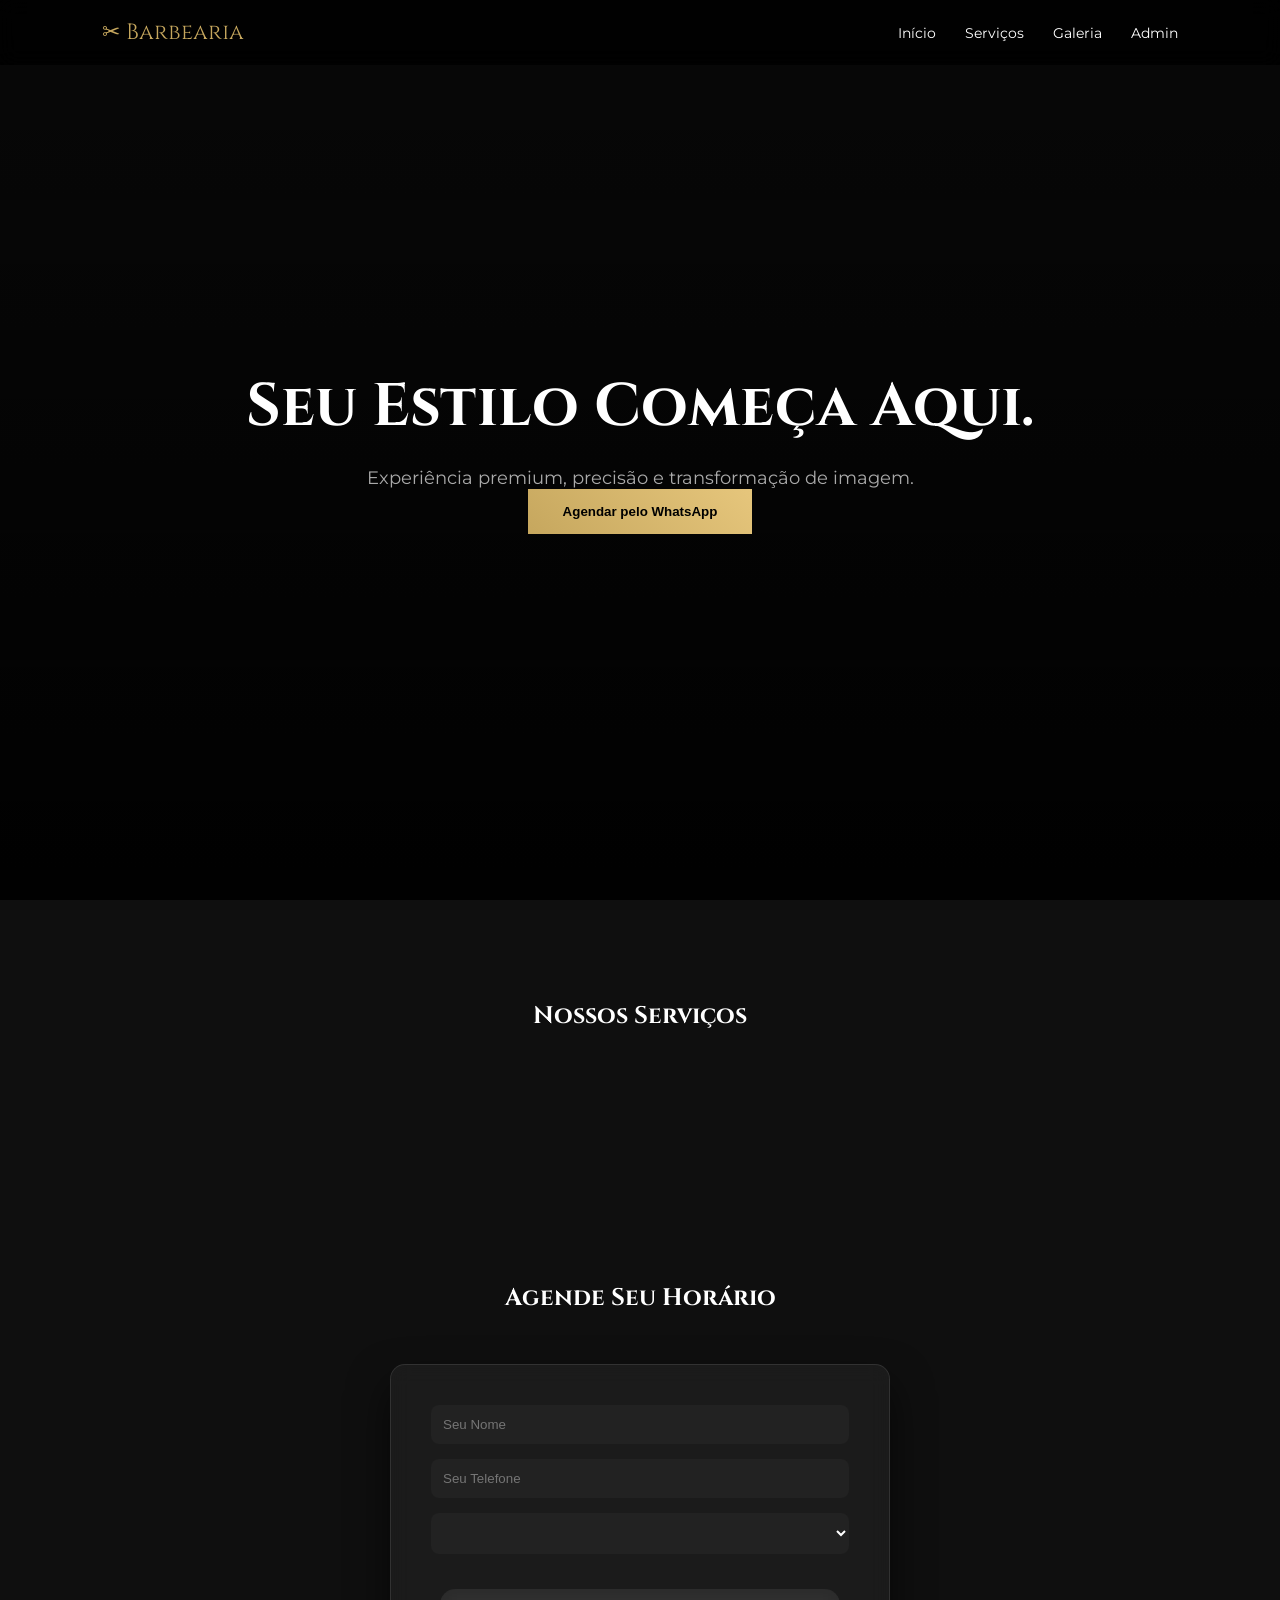
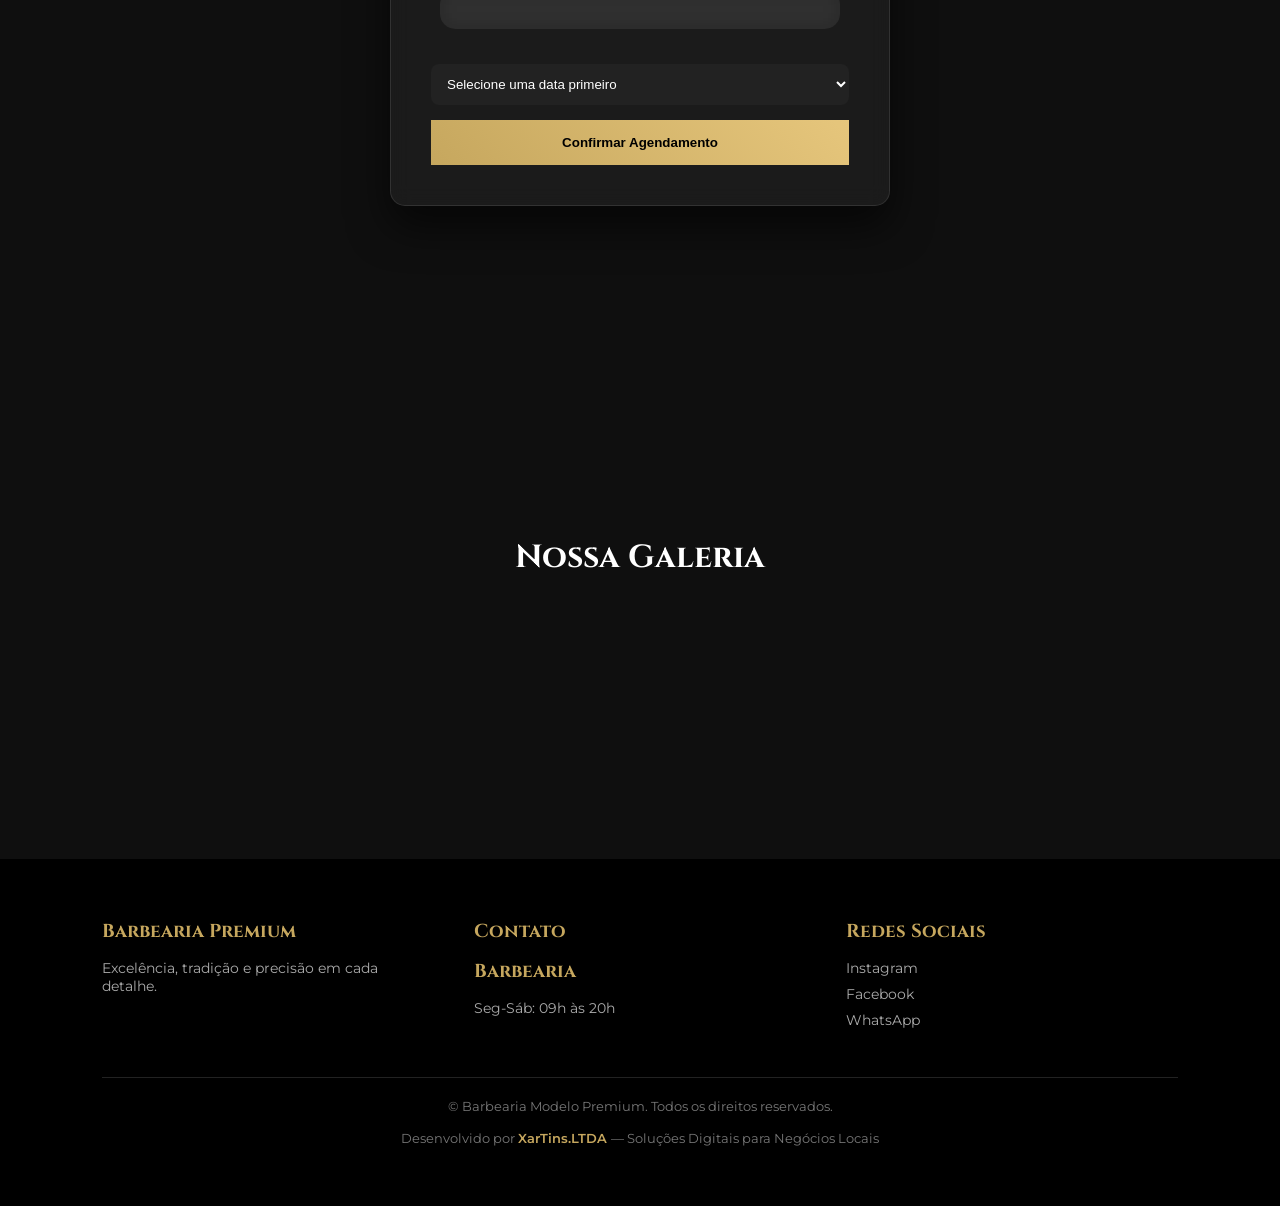
<file: index.html>
<!DOCTYPE html>
<html lang="pt-BR">
<head>
    <meta charset="UTF-8">
    <meta name="viewport" content="width=device-width, initial-scale=1.0">

    <meta name="description" content="Barbearia no Bairro X especializada em cortes modernos, barba e atendimento premium. Agende pelo WhatsApp.">
    <meta name="keywords" content="barbearia Bairro X, corte masculino Bairro X, barbeiro Bairro X">
    <meta name="author" content="Desenvolvido por XarTins.LTDA">

    <link href="https://fonts.googleapis.com/css2?family=Cinzel:wght@500;700&family=Montserrat:wght@300;400;600&display=swap" rel="stylesheet">
    <link rel="stylesheet" href="./site/styles/style.css">
</head>
<body>
<header>
    <div class="logo" id="nomeBarbearia">✂ Barbearia</div>
    <nav>
    <a href="#">Início</a>
    <a href="#servicos">Serviços</a>
    <a href="#galeria">Galeria</a>
        <a href="./login.html">Admin</a>
    </nav>
</header>

<section class="hero">
        <div class="hero-content">
        <h1>Seu Estilo Começa Aqui.</h1>
        <p>Experiência premium, precisão e transformação de imagem.</p>
        <button class="btn btn-gold" onclick="agendar()">Agendar pelo WhatsApp</button>
    </div>
</section>

<section id="servicos">
    <h2 style="text-align:center;font-family:'Cinzel';">Nossos Serviços</h2>
    <div class="services" id="servicesContainer"></div>
</section>

<!-- ================= AGENDAMENTO ================= -->

<section id="agendamento">
  <h2 style="text-align:center;font-family:'Cinzel';">Agende Seu Horário</h2>

  <div class="agendamento-box">

    <input type="text" id="clienteNome" placeholder="Seu Nome">
    <input type="text" id="clienteTelefone" placeholder="Seu Telefone">

    <select id="servicoSelect"></select>

    <div id="calendario"></div>
    <input type="hidden" id="dataSelect">

    <select id="horarioSelect">
      <option value="">Selecione uma data primeiro</option>
    </select>

    <button class="btn btn-gold" onclick="confirmarAgendamento()">
      Confirmar Agendamento
    </button>

  </div>
</section>

<!-- GALERIA -->
<section id="galeria">
    <h2 style="text-align:center;font-family:'Cinzel';">Nossa Galeria</h2>
        <div class="gallery"></div>
</section>

<!-- ================= ADMIN ================= -->

<section class="admin" id="admin">
    <h2 style="font-family:'Cinzel';margin-bottom:30px;">Painel Administrativo</h2>

    <div id="loginArea">
        <input type="password" id="adminSenha" placeholder="Digite a senha de administrador">
        <button class="btn btn-gold" onclick="loginAdmin()">Entrar</button>
    </div>

    <div id="adminArea" style="display:none;">
        <h3 style="margin:30px 0 15px;">Adicionar / Editar Serviço</h3>

        <input type="text" id="serviceName" placeholder="Nome do Serviço">
        <input type="text" id="serviceDesc" placeholder="Descrição">
        <input type="text" id="servicePrice" placeholder="Preço (Ex: R$60)">
        <button class="btn btn-gold" onclick="salvarServico()">Salvar Serviço</button>

        <h2>Horários Disponíveis</h2>
        <div style="display:flex;gap:10px;margin-bottom:10px;">
            <input type="time" id="novoHorario">
            <button class="btn" onclick="adicionarHorario()">Adicionar</button>
        </div>
        <div id="listaHorarios"></div>
        <h2 style="margin-top:40px;">Bloquear Dia</h2>

        <div style="display:flex;gap:10px;margin-bottom:10px;">
            <input type="date" id="diaBloqueado">
            <button class="btn" onclick="bloquearDia()">Bloquear</button>
        </div>

        <!-- ================= BARBEIRO ================= -->
<section id="barbeiro" style="display:none;">
  <div style="text-align:center;padding:40px;background:rgba(255,255,255,0.05);border-radius:15px;margin:20px 0;max-width:600px;margin-left:auto;margin-right:auto;">
    <button class="btn btn-gold" onclick="barberLogin()" style="margin-bottom:20px;">🔐 Login Barbeiro</button>
    <p style="color:var(--gray);">Faça login para ver seus agendamentos</p>
  </div>
  <div id="barbeiroContent" style="display:none;">
    <h2 style="text-align:center;font-family:'Cinzel';">Agendamentos do Barbeiro</h2>
    <button class="btn" onclick="barberLogout()" style="margin-bottom:20px;">Sair</button>
    <div style="max-width:600px;margin:50px auto;">
      <table id="barbeiroTable" style="width:100%;border-collapse:collapse;">
        <thead>
          <tr style="background:#111;color:#fff;">
            <th>Data</th>
            <th>Horário</th>
            <th>Cliente</th>
            <th>Telefone</th>
            <th>Serviço</th>
          </tr>
        </thead>
        <tbody></tbody>
      </table>
    </div>
  </div>
</section>

<div id="listaDiasBloqueados"></div>
        <h2 style="margin-top:40px;">Agendamentos</h2>
        <div id="appointmentsTable"></div>
    <div class="admin-list" id="adminList"></div>
    </div>
</section>

<!-- FOOTER -->
<footer>
    <div class="footer-container">
    <div>
        <h3>Barbearia Premium</h3>
        <p>Excelência, tradição e precisão em cada detalhe.</p>
    </div>
    <div>
        <h3>Contato</h3>
        <h3 id="footerNome">Barbearia</h3>
        <p id="footerEndereco"></p>
        <p id="footerTelefone"></p>
        <p>Seg-Sáb: 09h às 20h</p>
    </div>
    <div>
        <h3>Redes Sociais</h3>
        <a id="linkInstagram" href="#">Instagram</a>
        <a id="linkFacebook" href="#">Facebook</a>
        <a id="linkWhatsApp" href="#">WhatsApp</a>
    </div>
</div>

    <div class="footer-bottom">
        © <span id="ano"></span> Barbearia Modelo Premium. Todos os direitos reservados.
            <br><br>        
            Desenvolvido por 
        <a href="http://xartinsltda.com.br/" target="_blank" style="color: var(--gold); text-decoration: none; font-weight: 600;">
            XarTins.LTDA
        </a> — Soluções Digitais para Negócios Locais
    </div>
</footer>

<script type="module" src="./site/scripts/script.js"></script>
</body>
</html>
</file>
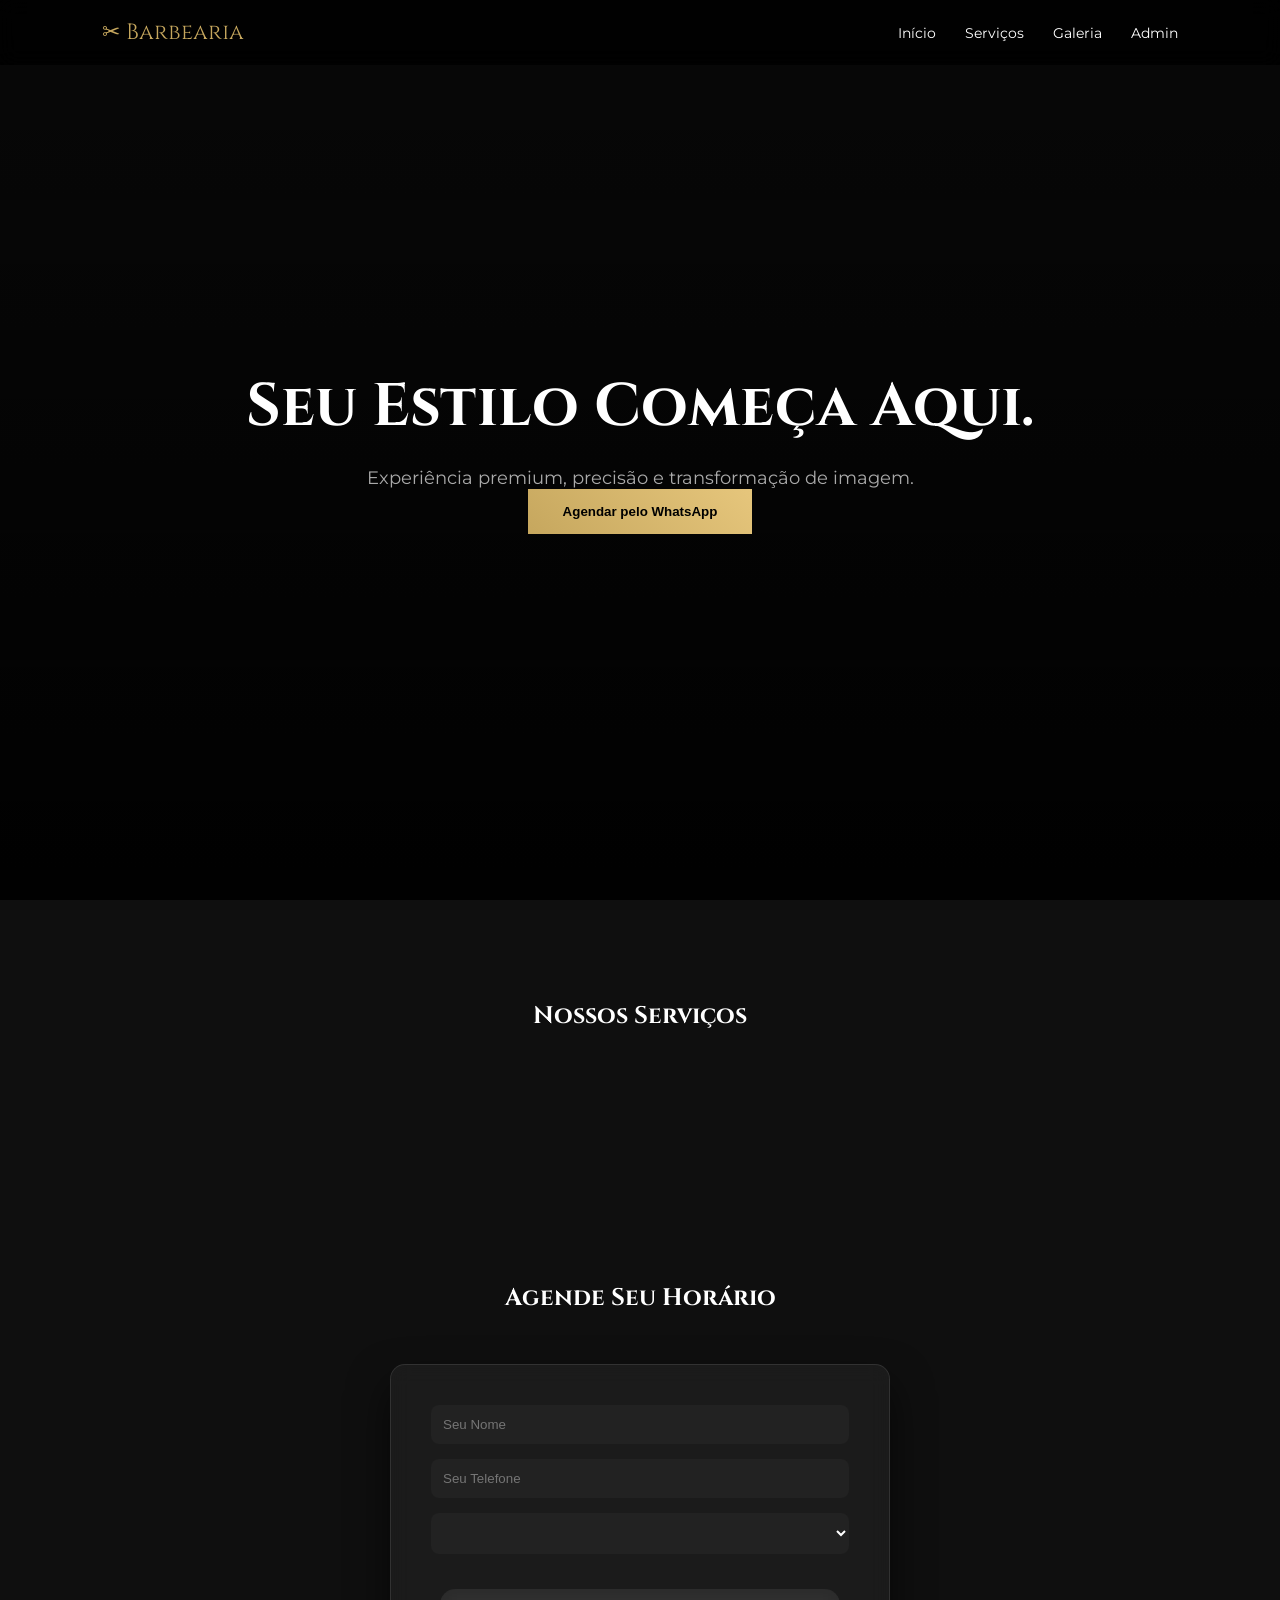
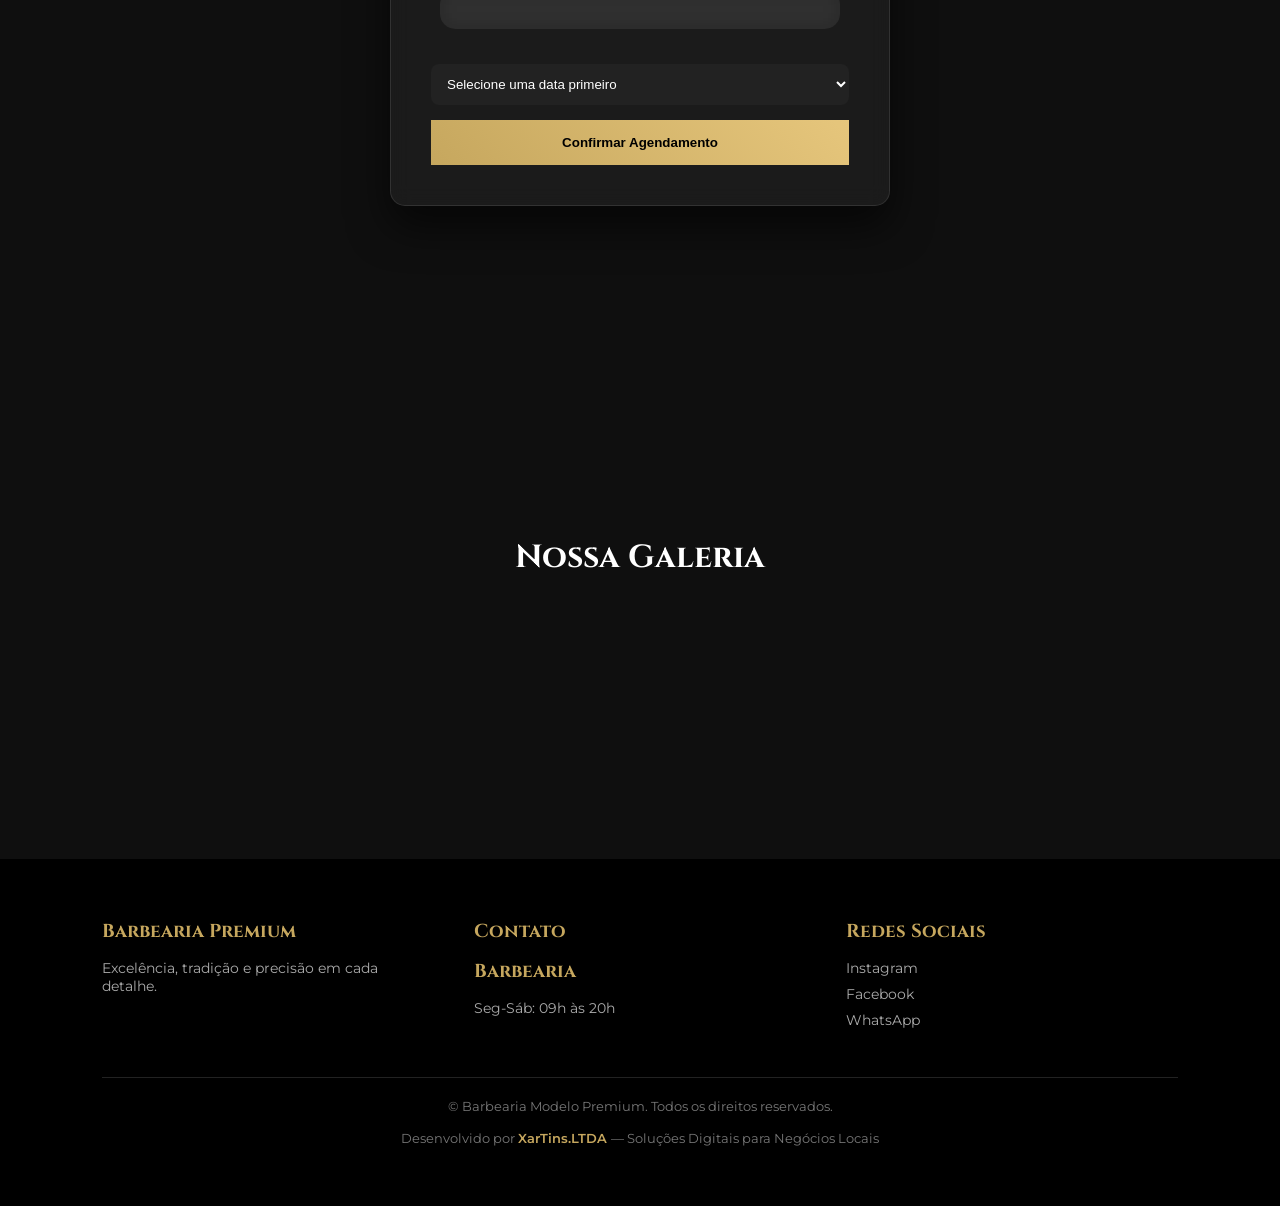
<file: site/index.html>
<!DOCTYPE html>
<html lang="pt-BR">
<head>
    <meta charset="UTF-8">
    <meta name="viewport" content="width=device-width, initial-scale=1.0">

    <meta name="description" content="Barbearia no Bairro X especializada em cortes modernos, barba e atendimento premium. Agende pelo WhatsApp.">
    <meta name="keywords" content="barbearia Bairro X, corte masculino Bairro X, barbeiro Bairro X">
    <meta name="author" content="Desenvolvido por XarTins.LTDA">

    <link href="https://fonts.googleapis.com/css2?family=Cinzel:wght@500;700&family=Montserrat:wght@300;400;600&display=swap" rel="stylesheet">
    <link rel="stylesheet" href="./styles/style.css">
</head>
<body>
<header>
    <div class="logo" id="nomeBarbearia">✂ Barbearia</div>
    <nav>
    <a href="#">Início</a>
    <a href="#servicos">Serviços</a>
    <a href="#galeria">Galeria</a>
    <a href="../admin/index.html" target="_blank">Admin</a>
    </nav>
</header>

<section class="hero">
        <div class="hero-content">
        <h1>Seu Estilo Começa Aqui.</h1>
        <p>Experiência premium, precisão e transformação de imagem.</p>
        <button class="btn btn-gold" onclick="agendar()">Agendar pelo WhatsApp</button>
    </div>
</section>

<section id="servicos">
    <h2 style="text-align:center;font-family:'Cinzel';">Nossos Serviços</h2>
    <div class="services" id="servicesContainer"></div>
</section>

<!-- ================= AGENDAMENTO ================= -->

<section id="agendamento">
  <h2 style="text-align:center;font-family:'Cinzel';">Agende Seu Horário</h2>

  <div class="agendamento-box">

    <input type="text" id="clienteNome" placeholder="Seu Nome">
    <input type="text" id="clienteTelefone" placeholder="Seu Telefone">

    <select id="servicoSelect"></select>

    <div id="calendario"></div>
    <input type="hidden" id="dataSelect">

    <select id="horarioSelect">
      <option value="">Selecione uma data primeiro</option>
    </select>

    <button class="btn btn-gold" onclick="confirmarAgendamento()">
      Confirmar Agendamento
    </button>

  </div>
</section>

<!-- GALERIA -->
<section id="galeria">
    <h2 style="text-align:center;font-family:'Cinzel';">Nossa Galeria</h2>
        <div class="gallery"></div>
</section>

<!-- ================= ADMIN ================= -->

<section class="admin" id="admin">
    <h2 style="font-family:'Cinzel';margin-bottom:30px;">Painel Administrativo</h2>

    <div id="loginArea">
        <input type="password" id="adminSenha" placeholder="Digite a senha de administrador">
        <button class="btn btn-gold" onclick="loginAdmin()">Entrar</button>
    </div>

    <div id="adminArea" style="display:none;">
        <h3 style="margin:30px 0 15px;">Adicionar / Editar Serviço</h3>

        <input type="text" id="serviceName" placeholder="Nome do Serviço">
        <input type="text" id="serviceDesc" placeholder="Descrição">
        <input type="text" id="servicePrice" placeholder="Preço (Ex: R$60)">
        <button class="btn btn-gold" onclick="salvarServico()">Salvar Serviço</button>

        <h2>Horários Disponíveis</h2>
        <div style="display:flex;gap:10px;margin-bottom:10px;">
            <input type="time" id="novoHorario">
            <button class="btn" onclick="adicionarHorario()">Adicionar</button>
        </div>
        <div id="listaHorarios"></div>
        <h2 style="margin-top:40px;">Bloquear Dia</h2>

        <div style="display:flex;gap:10px;margin-bottom:10px;">
            <input type="date" id="diaBloqueado">
            <button class="btn" onclick="bloquearDia()">Bloquear</button>
        </div>

        <!-- ================= BARBEIRO ================= -->
<section id="barbeiro">
  <h2 style="text-align:center;font-family:'Cinzel';">Agendamentos do Barbeiro</h2>
  <div style="max-width:600px;margin:50px auto;">
    <table id="barbeiroTable" style="width:100%;border-collapse:collapse;">
      <thead>
        <tr style="background:#111;color:#fff;">
          <th>Data</th>
          <th>Horário</th>
          <th>Cliente</th>
          <th>Telefone</th>
          <th>Serviço</th>
        </tr>
      </thead>
      <tbody></tbody>
    </table>
  </div>
</section>

<div id="listaDiasBloqueados"></div>
        <h2 style="margin-top:40px;">Agendamentos</h2>
        <div id="appointmentsTable"></div>
    <div class="admin-list" id="adminList"></div>
    </div>
</section>

<!-- FOOTER -->
<footer>
    <div class="footer-container">
    <div>
        <h3>Barbearia Premium</h3>
        <p>Excelência, tradição e precisão em cada detalhe.</p>
    </div>
    <div>
        <h3>Contato</h3>
        <h3 id="footerNome">Barbearia</h3>
        <p id="footerEndereco"></p>
        <p id="footerTelefone"></p>
        <p>Seg-Sáb: 09h às 20h</p>
    </div>
    <div>
        <h3>Redes Sociais</h3>
        <a id="linkInstagram" href="#">Instagram</a>
        <a id="linkFacebook" href="#">Facebook</a>
        <a id="linkWhatsApp" href="#">WhatsApp</a>
    </div>
</div>

    <div class="footer-bottom">
        © <span id="ano"></span> Barbearia Modelo Premium. Todos os direitos reservados.
            <br><br>        
            Desenvolvido por 
        <a href="http://xartinsltda.com.br/" target="_blank" style="color: var(--gold); text-decoration: none; font-weight: 600;">
            XarTins.LTDA
        </a> — Soluções Digitais para Negócios Locais
    </div>
</footer>

<script type="module" src="./scripts/script.js"></script>
</body>
</html>
</file>
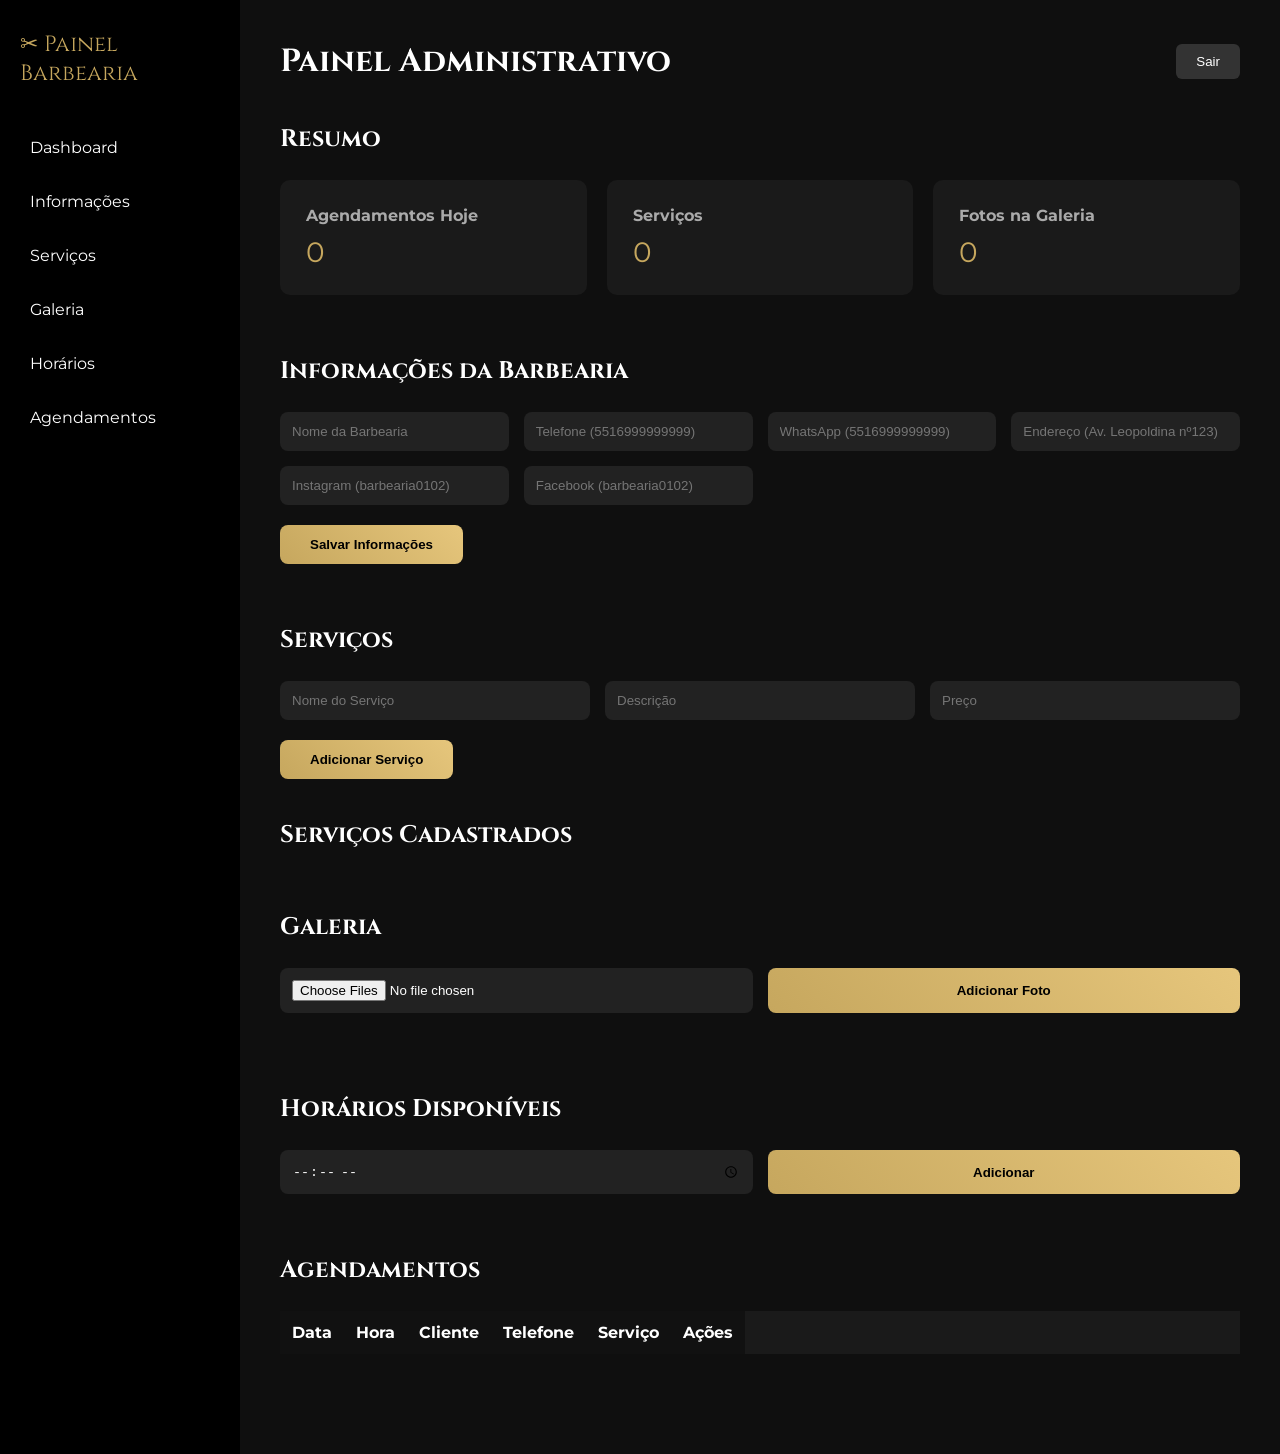
<file: admin.html>
<!DOCTYPE html>
<html lang="pt-BR">

<head>

<meta charset="UTF-8">
<meta name="viewport" content="width=device-width, initial-scale=1.0">

<title>Painel da Barbearia</title>

<link href="https://fonts.googleapis.com/css2?family=Cinzel:wght@500;700&family=Montserrat:wght@300;400;600&display=swap" rel="stylesheet">

<link rel="stylesheet" href="./admin/styles/style.css">

</head>

<body>

<div class="admin-container">

<!-- SIDEBAR -->

<aside class="sidebar">

<div class="logo">
✂ Painel Barbearia
</div>

<nav>

<a href="#dashboard">Dashboard</a>
<a href="#info">Informações</a>
<a href="#servicos">Serviços</a>
<a href="#galeria">Galeria</a>
<a href="#horarios">Horários</a>
<a href="#agendamentos">Agendamentos</a>

</nav>

</aside>

<!-- MAIN -->

<main class="main">

<header class="topbar">

<h1>Painel Administrativo</h1>

<button class="btn" id="logout">Sair</button>

</header>


<!-- DASHBOARD -->

<section id="dashboard">

<h2>Resumo</h2>

<div class="cards">

<div class="card">
<h3>Agendamentos Hoje</h3>
<p id="agHoje">0</p>
</div>

<div class="card">
<h3>Serviços</h3>
<p id="totalServicos">0</p>
</div>

<div class="card">
<h3>Fotos na Galeria</h3>
<p id="totalFotos">0</p>
</div>

</div>

</section>


<!-- INFORMAÇÕES -->

<section id="info">

<h2>Informações da Barbearia</h2>

<div class="form-grid">

<input id="nome" placeholder="Nome da Barbearia">

<input id="telefone" placeholder="Telefone (5516999999999)">

<input id="whatsapp" placeholder="WhatsApp (5516999999999)">

<input id="endereco" placeholder="Endereço (Av. Leopoldina nº123)">

<input id="instagram" placeholder="Instagram (barbearia0102)">

<input id="facebook" placeholder="Facebook (barbearia0102)">

</div>

<button class="btn-gold" id="salvarInfo">Salvar Informações</button>

</section>


<!-- SERVIÇOS -->

<section id="servicos">

<h2>Serviços</h2>

<div class="form-grid">

<input id="servicoNome" placeholder="Nome do Serviço">
<input id="servicoDesc" placeholder="Descrição">
<input id="servicoPreco" placeholder="Preço">

</div>

<button class="btn-gold" id="addServico">Adicionar Serviço</button>

<section class="admin-servicos">

<h2>Serviços Cadastrados</h2>

<div id="listaServicos"></div>

</section>

</section>


<!-- GALERIA -->

<section id="galeria">

<h2>Galeria</h2>

<div class="form-grid">

<input type="file" id="inputFoto" multiple>

<button class="btn-gold">Adicionar Foto</button>

</div>

<div class="gallery-admin"></div>

</section>


<!-- HORÁRIOS -->

<section id="horarios">

<h2>Horários Disponíveis</h2>

<div class="form-grid">

<input type="time">

<button class="btn-gold">Adicionar</button>

</div>

<div class="list"></div>

</section>


<!-- AGENDAMENTOS -->

<section id="agendamentos">

<h2>Agendamentos</h2>

<table>

<thead>

<tr>
<th>Data</th>
<th>Hora</th>
<th>Cliente</th>
<th>Telefone</th>
<th>Serviço</th>
<th>Ações</th>
</tr>

</thead>

<tbody>

</tbody>

</table>

</section>


</main>

</div>

<script type="module" src="./admin/scripts/admin_script.js"></script>
</body>

</html>
</file>
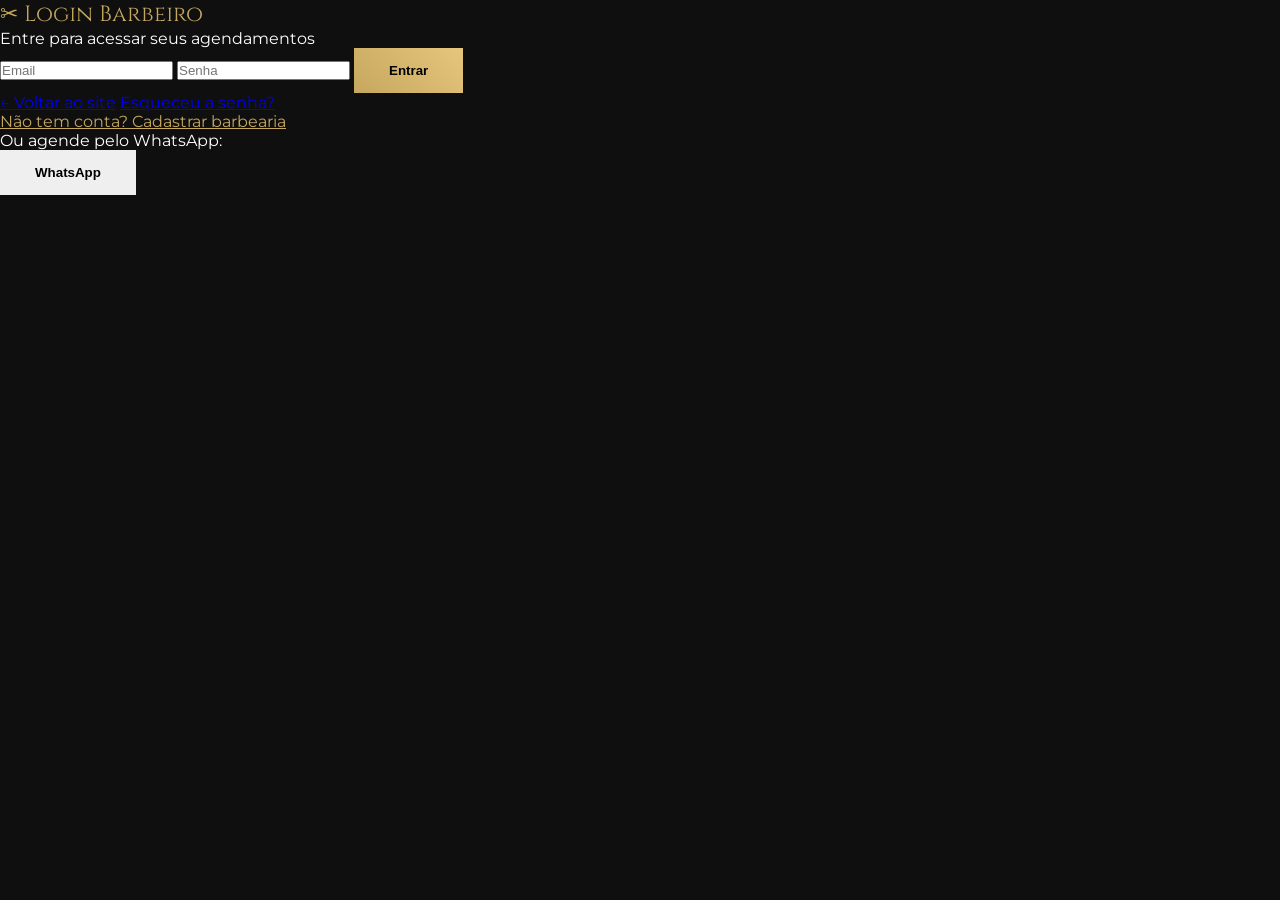
<file: login.html>
<!DOCTYPE html>
<html lang="pt-BR">
<head>
    <meta charset="UTF-8">
    <meta name="viewport" content="width=device-width, initial-scale=1.0">
    <title>Login Barbeiro - Barbearia Premium</title>
    <link href="https://fonts.googleapis.com/css2?family=Cinzel:wght@500;700&family=Montserrat:wght@300;400;600&display=swap" rel="stylesheet">
    <link rel="stylesheet" href="./site/styles/style.css">
</head>
<body>
    <div class="login-container">
        <div class="login-box">
            <div class="logo">✂ Login Barbeiro</div>
            <p>Entre para acessar seus agendamentos</p>
            
            <form id="loginForm">
                <input type="email" id="email" placeholder="Email" required>
                <input type="password" id="password" placeholder="Senha" required>
                <button type="submit" class="btn btn-gold">Entrar</button>
            </form>
            
            <div class="login-links">
                <a href="index.html">← Voltar ao site</a>
                <a href="#" onclick="forgotPassword()">Esqueceu a senha?</a>
                <br><a href="register.html" style="color: var(--gold);">Não tem conta? Cadastrar barbearia</a>
            </div>
            
            <div class="whatsapp-fallback">
                <p>Ou agende pelo WhatsApp:</p>
                <button class="btn" onclick="openWhatsApp()">WhatsApp</button>
            </div>
            
            <div id="loginMessage"></div>
        </div>
    </div>

    <script type="module" src="./site/scripts/login.js"></script>
</body>
</html>
</file>
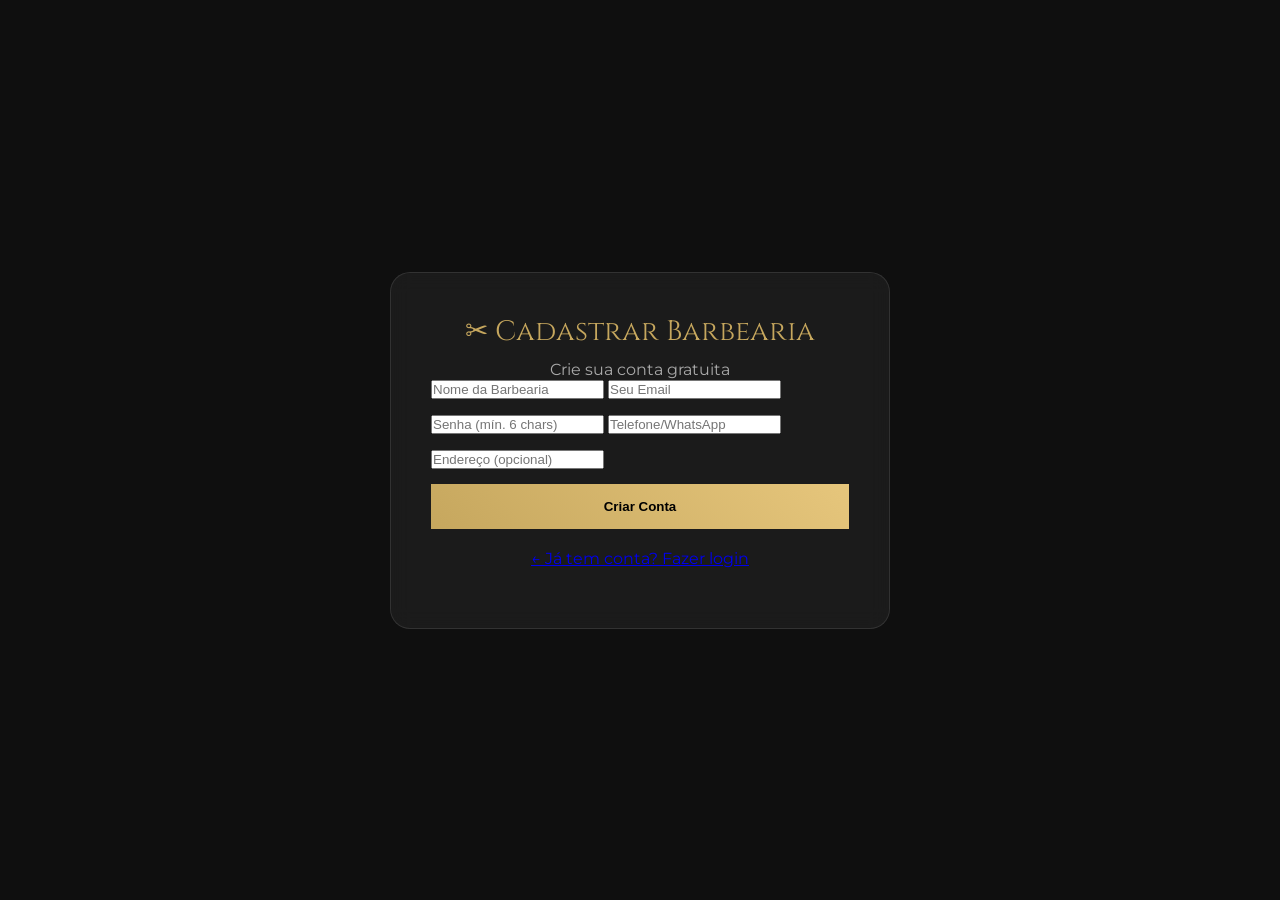
<file: register.html>
<!DOCTYPE html>
<html lang="pt-BR">
<head>
    <meta charset="UTF-8">
    <meta name="viewport" content="width=device-width, initial-scale=1.0">
    <title>Cadastrar Barbearia</title>
    <link href="https://fonts.googleapis.com/css2?family=Cinzel:wght@500;700&family=Montserrat:wght@300;400;600&display=swap" rel="stylesheet">
    <link rel="stylesheet" href="./site/styles/style.css">
    <style>
        .register-container { min-height: 100vh; display: flex; align-items: center; justify-content: center; }
        .register-box { background: rgba(255,255,255,0.05); backdrop-filter: blur(10px); border: 1px solid rgba(255,255,255,0.1); border-radius: 20px; padding: 40px; max-width: 500px; width: 90%; }
        .register-box input { margin-bottom: 15px; }
        .switch-link { text-align: center; margin: 20px 0; color: var(--gold); }
    </style>
</head>
<body>
    <div class="register-container">
        <div class="register-box">
            <div class="logo" style="font-family: 'Cinzel'; font-size: 28px; text-align: center; margin-bottom: 10px;">✂ Cadastrar Barbearia</div>
            <p style="text-align: center; color: var(--gray);">Crie sua conta gratuita</p>
            
            <form id="registerForm">
                <input type="text" id="barbeariaNome" placeholder="Nome da Barbearia" required>
                <input type="email" id="email" placeholder="Seu Email" required>
                <input type="password" id="password" placeholder="Senha (mín. 6 chars)" required>
                <input type="tel" id="telefone" placeholder="Telefone/WhatsApp">
                <input type="text" id="endereco" placeholder="Endereço (opcional)">
                
                <button type="submit" class="btn btn-gold" style="width: 100%; padding: 15px;">Criar Conta</button>
            </form>
            
            <div id="registerMessage"></div>
            
            <div class="switch-link">
                <a href="login.html">← Já tem conta? Fazer login</a>
            </div>
        </div>
    </div>

    <script type="module" src="./site/scripts/register.js"></script>
</body>
</html>
</file>
<file: site/styles/style.css>
/* ==================== CONFIG ==================== */

:root{
--bg:#0f0f0f;
--bg2:#1a1a1a;
--gold:#C6A75E;
--gold-light:#e6c67c;
--white:#fff;
--gray:#aaa;
}

*{margin:0;padding:0;box-sizing:border-box;scroll-behavior:smooth;}

body{
font-family:'Montserrat',sans-serif;
background:var(--bg);
color:var(--white);
}

/* ==================== HEADER ==================== */

header{
position:fixed;
width:100%;
top:0;
padding:18px 8%;
display:flex;
justify-content:space-between;
align-items:center;
background:rgba(0,0,0,.85);
backdrop-filter:blur(10px);
z-index:1000;
}

.logo{
font-family:'Cinzel';
color:var(--gold);
font-size:22px;
}

nav a{
color:white;
margin-left:25px;
text-decoration:none;
font-size:14px;
}

nav a:hover{color:var(--gold);}

/* ==================== HERO ==================== */

.hero{
height:100vh;
background:url('https://images.unsplash.com/photo-1621605815971-fbc98d665033?auto=format&fit=crop&w=1600&q=80') center/cover no-repeat;
display:flex;
align-items:center;
justify-content:center;
text-align:center;
position:relative;
}

.hero::after{
content:'';
position:absolute;
width:100%;
height:100%;
background:linear-gradient(to bottom,rgba(0,0,0,.5),rgba(0,0,0,.95));
}

.hero-content{
position:relative;
z-index:2;
max-width:800px;
animation:fadeUp 1.5s ease;
}

.hero h1{
font-family:'Cinzel';
font-size:clamp(28px,6vw,60px);
margin-bottom:20px;
}

.hero p{
color:var(--gray);
font-size:clamp(14px,2vw,18px);
}

.btn{
padding:15px 35px;
border:none;
cursor:pointer;
font-weight:600;
transition:.4s;
}

.btn-gold{
background:linear-gradient(45deg,var(--gold),var(--gold-light));
color:#000;
}

.btn-gold:hover{
transform:translateY(-5px);
box-shadow:0 15px 35px rgba(198,167,94,.4);
}

/* ==================== SERVICES ==================== */

section{
padding:100px 8%;
}

.services{
display:grid;
grid-template-columns:repeat(auto-fit,minmax(220px,1fr));
gap:30px;
margin-top:50px;
}

.card{
background:var(--bg2);
padding:30px;
border:1px solid transparent;
transition:.4s;
}

.card:hover{
border:1px solid var(--gold);
transform:translateY(-5px);
}

.price{
color:var(--gold);
margin-top:10px;
font-weight:bold;
}

/* ================= GALERIA ================= */

.gallery{
display:grid;
grid-template-columns:repeat(auto-fit,minmax(250px,1fr));
gap:25px;
max-width:1200px;
margin:50px auto;
padding:0 20px;
}

.gallery-item{
position:relative;
overflow:hidden;
border-radius:14px;
box-shadow:0 8px 20px rgba(0,0,0,0.35);
transition:transform 0.4s ease, box-shadow 0.4s ease;
}

.gallery-item img{
width:100%;
height:260px;
object-fit:cover;
display:block;
transition:transform 0.4s ease;
}

.gallery img{
width:100%;
height:100%;
object-fit:cover;
}

/* efeito ao passar o mouse */

.gallery-item:hover{
transform:translateY(-6px);
box-shadow:0 15px 35px rgba(0,0,0,0.5);
}

.gallery-item:hover img{
transform:scale(1.05);
}

#galeria h2{
margin-top:80px;
margin-bottom:10px;
font-size:32px;
}

/* ==================== ADMIN ==================== */

.admin{
display:none;
padding:120px 8%;
background:#111;
min-height:100vh;
}

.admin input{
padding:12px;
margin:5px 0;
width:100%;
background:#222;
color:white;
border:none;
}

.admin-list{
margin-top:30px;
}

.admin-item{
background:#222;
padding:15px;
margin-bottom:10px;
display:flex;
justify-content:space-between;
align-items:center;
}

/* ================= TABELA BARBEIRO ================= */

#barbeiroTable{
width:100%;
border-collapse:collapse;
min-width:600px;
}

#barbeiroTable th,
#barbeiroTable td{
padding:10px;
font-size:14px;
}

#barbeiro{
max-width:100%;
overflow-x:auto;
}

/* ================= CALENDÁRIO ================= */

#calendario{
max-width:400px;
width:100%;
margin:20px auto;
background:rgba(255,255,255,0.05);
border-radius:15px;
padding:20px;
backdrop-filter:blur(10px);
box-sizing:border-box;
}

/* header */

.cal-header{
display:flex;
justify-content:space-between;
align-items:center;
margin-bottom:15px;
font-weight:bold;
}

/* grade */

.cal-grid{
display:grid;
grid-template-columns:repeat(7,1fr);
gap:8px;
width:100%;
}

/* dias */

.cal-dia{
aspect-ratio:1/1; /* mantém quadrado */
display:flex;
align-items:center;
justify-content:center;

font-size:clamp(12px,3vw,16px);

cursor:pointer;
border-radius:8px;
transition:.3s;
}

/* hover */

.cal-dia:hover{
background:rgba(198,167,94,0.3);
}

/* selecionado */

.cal-selecionado{
background:var(--gold);
color:black;
}

/* bloqueado */

.cal-bloqueado{
background:#6b1c1c;
color:#fff;
cursor:not-allowed;
}
/* ================= AGENDAMENTO BOX ================= */

.agendamento-box{
max-width:500px;
margin:50px auto;
display:flex;
flex-direction:column;
gap:15px;

padding:40px;

/* efeito vidro */
background:rgba(255,255,255,0.05);
backdrop-filter:blur(10px);

/* borda */
border:1px solid rgba(255,255,255,0.1);

/* borda arredondada */
border-radius:15px;

/* sombra */
box-shadow:0 20px 40px rgba(0,0,0,0.6);
}

/* inputs dentro da caixa */

.agendamento-box input,
.agendamento-box select{
padding:12px;
background:#222;
border:none;
color:white;
border-radius:8px;
}

.agendamento-box input:focus,
.agendamento-box select:focus{
outline:none;
border:1px solid var(--gold);
}

/* ==================== FOOTER ==================== */

footer{
background:#000;
padding:60px 8%;
margin-top:80px;
}

.footer-container{
display:grid;
grid-template-columns:repeat(auto-fit,minmax(200px,1fr));
gap:40px;
}

.footer-container h3{
font-family:'Cinzel';
color:var(--gold);
margin-bottom:15px;
}

.footer-container p,
.footer-container a{
color:var(--gray);
font-size:14px;
text-decoration:none;
display:block;
margin-bottom:8px;
}

.footer-container a:hover{
color:var(--gold);
}

.footer-bottom{
text-align:center;
margin-top:40px;
border-top:1px solid #222;
padding-top:20px;
font-size:13px;
color:#777;
}

/* ================= MOBILE RESPONSIVO ================= */

@media (max-width:768px){

header{
flex-direction:column;
gap:10px;
padding:15px 5%;
text-align:center;
}

nav{
display:flex;
flex-wrap:wrap;
justify-content:center;
gap:12px;
}

nav a{
font-size:13px;
margin:0;
}

}

@media (max-width:600px){
/* HERO */

.hero h1{
font-size:34px;
}

.hero p{
font-size:14px;
padding:0 10px;
}

/* CAIXA DE AGENDAMENTO */

.agendamento-box{
width:90%;
padding:25px;
}

/* INPUTS */

.agendamento-box input,
.agendamento-box select{
font-size:14px;
padding:10px;
}

/* CALENDÁRIO */

#calendario{
width:100%;
max-width:100%;
padding:15px;
}

.cal-grid{
gap:5px;
}

.cal-dia{
font-size:14px;
}

/* GALERIA */

.gallery{
grid-template-columns:1fr;
}

/* TABELA DO BARBEIRO */

#barbeiroTable{
min-width:500px;
}

}

/* ================= TELAS MUITO PEQUENAS ================= */

@media (max-width:400px){

.cal-dia{
font-size:12px;
}

.hero h1{
font-size:28px;
}

.btn{
padding:12px 25px;
font-size:13px;
}

}

@media (max-width:500px){

.agendamento-box{
width:95%;
padding:20px;
}

.agendamento-box input,
.agendamento-box select{
font-size:14px;
}

}

table{
display:block;
overflow-x:auto;
}
</file>
<file: admin/styles/style.css>
:root{

--bg:#0f0f0f;
--bg2:#1a1a1a;
--gold:#C6A75E;
--gold-light:#e6c67c;
--white:#fff;
--gray:#aaa;

}

*{
margin:0;
padding:0;
box-sizing:border-box;
}

body{

font-family:'Montserrat',sans-serif;
background:var(--bg);
color:var(--white);

}

.admin-container{

display:flex;
min-height:100vh;

}

/* SIDEBAR */

.sidebar{

width:240px;
background:#000;
padding:30px 20px;

display:flex;
flex-direction:column;

}

.logo{

font-family:'Cinzel';
color:var(--gold);
font-size:22px;
margin-bottom:40px;

}

.sidebar nav{

display:flex;
flex-direction:column;
gap:15px;

}

.sidebar a{

text-decoration:none;
color:white;
padding:10px;
border-radius:6px;
transition:.3s;

}

.sidebar a:hover{

background:var(--gold);
color:#000;

}

/* MAIN */

.main{

flex:1;
padding:40px;

}

/* TOPBAR */

.topbar{

display:flex;
justify-content:space-between;
align-items:center;
margin-bottom:40px;

}

.topbar h1{

font-family:'Cinzel';

}

/* CARDS */

.cards{

display:grid;
grid-template-columns:repeat(auto-fit,minmax(220px,1fr));
gap:20px;

}

.card{

background:var(--bg2);
padding:25px;
border-radius:10px;
border:1px solid transparent;

transition:.3s;

}

.card:hover{

border:1px solid var(--gold);
transform:translateY(-4px);

}

.card h3{

font-size:16px;
margin-bottom:10px;
color:var(--gray);

}

.card p{

font-size:28px;
color:var(--gold);

}

/* SECTIONS */

section{

margin-bottom:60px;

}

section h2{

font-family:'Cinzel';
margin-bottom:25px;

}

/* FORM */

.form-grid{

display:grid;
grid-template-columns:repeat(auto-fit,minmax(200px,1fr));
gap:15px;
margin-bottom:20px;

}

input{

padding:12px;
border:none;
background:#222;
color:white;
border-radius:8px;

}

input:focus{

outline:none;
border:1px solid var(--gold);

}

/* BUTTON */

.btn{

padding:10px 20px;
border:none;
background:#333;
color:white;
cursor:pointer;
border-radius:6px;

}

.btn-gold{

padding:12px 30px;
border:none;

background:linear-gradient(45deg,var(--gold),var(--gold-light));

color:black;
font-weight:600;

cursor:pointer;

border-radius:8px;

transition:.3s;

}

.btn-gold:hover{

transform:translateY(-3px);
box-shadow:0 10px 25px rgba(198,167,94,.4);

}

/* LIST */

.admin-servicos{
margin-top:40px;
}

.servico-card{
background:#1e1e1e;
padding:20px;
border-radius:10px;
margin-bottom:15px;
display:flex;
justify-content:space-between;
align-items:center;
}

.servico-info h3{
margin:0;
font-size:18px;
}

.servico-info p{
margin:5px 0;
color:#bbb;
}

.servico-preco{
font-weight:bold;
color:#4CAF50;
}

.servico-acoes button{
margin-left:10px;
padding:8px 12px;
border:none;
border-radius:6px;
cursor:pointer;
}

.btn-editar{
background:#ffc107;
}

.btn-apagar{
background:#e53935;
color:white;
}

/* GALERIA ADMIN */

.gallery-admin{

display:grid;
grid-template-columns:repeat(auto-fit,minmax(200px,1fr));
gap:15px;
margin-top:20px;

}

.gallery-admin img{

width:100%;
height:160px;
object-fit:cover;
border-radius:10px;

}

/* TABELA */

table{

width:100%;
border-collapse:collapse;
background:var(--bg2);

}

th{

background:#111;
padding:12px;

}

td{

padding:10px;
text-align:center;
border-bottom:1px solid #333;

}

/* RESPONSIVO */

@media(max-width:900px){

.sidebar{

width:200px;

}

}

@media(max-width:700px){

.admin-container{

flex-direction:column;

}

.sidebar{

width:100%;
flex-direction:row;
overflow:auto;

}

.sidebar nav{

flex-direction:row;
gap:10px;

}

.main{

padding:25px;

}

}

table{
display:block;
overflow-x:auto;
}
</file>
